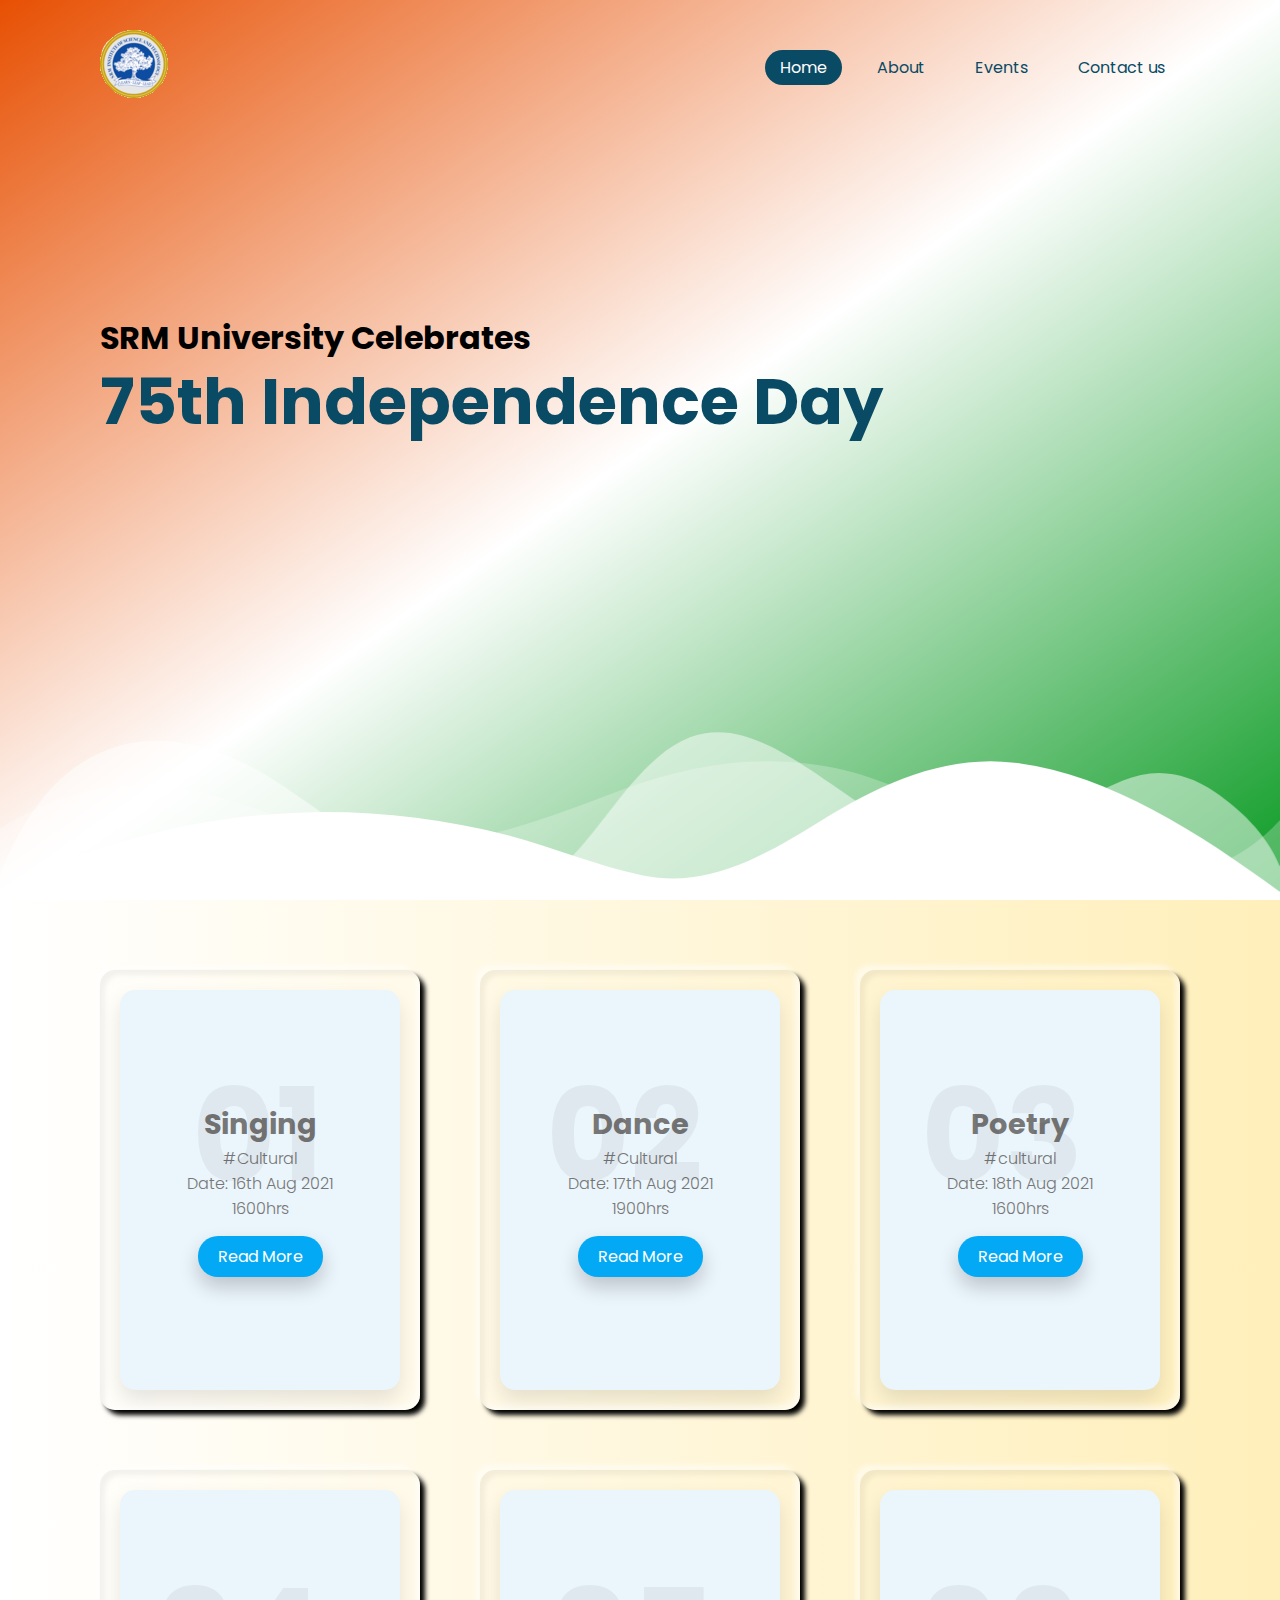
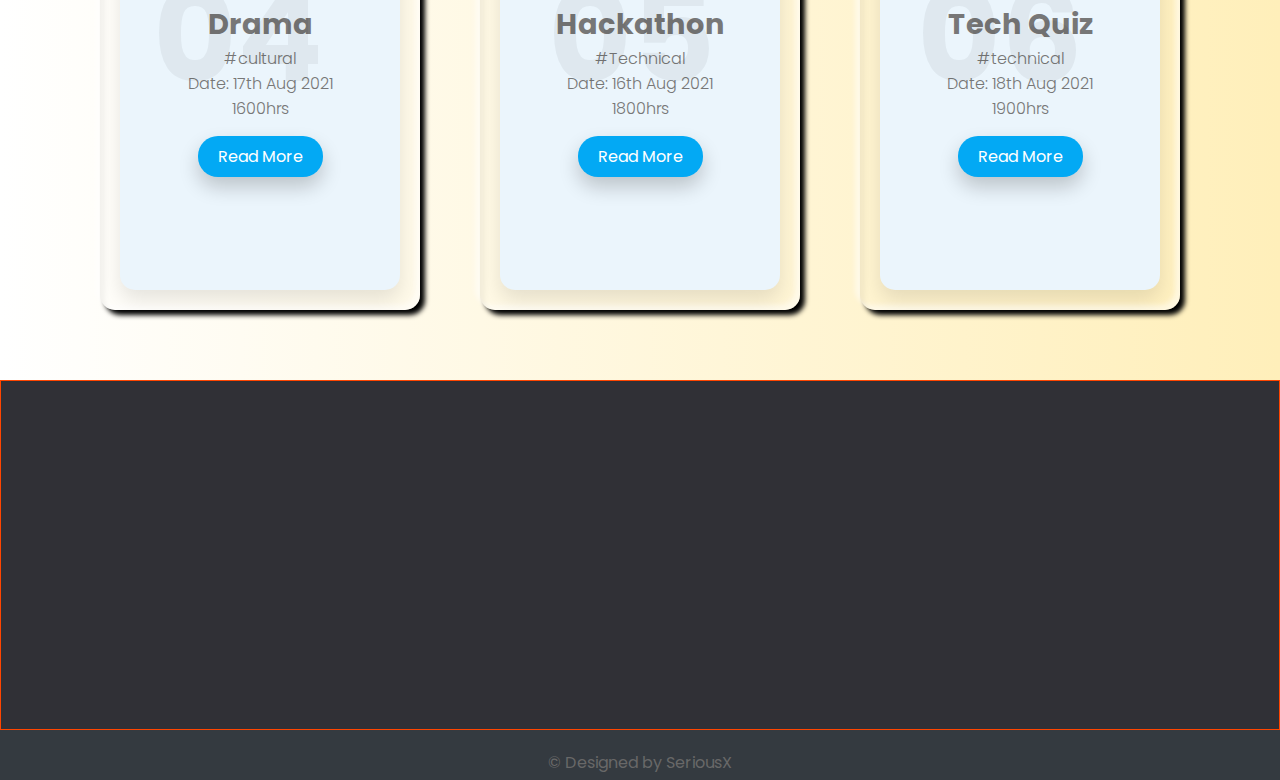
<file: index.html>
<!DOCTYPE html>
<html lang="eng">
    <head>
        <meta charset="UTF-8">
        <meta name="viewport" content="width=device-width, initial-scale=1.0">
        <title>SRM University</title>
        <link rel="stylesheet" href="Assests/Style.css">
    </head>
    <body>
        <section class="sec">   
            <header id="header">
                <a href="#" class="logo"><img src="Assests\logo.png"></a>
                <ul>
            <li><a href="#" class="active">Home</a></li>
            <li><a href="#">About</a></li>
            <li><a href="#events">Events</a></li>
            <li><a href="#">Contact us</a></li>
                </ul>
                </header>

            <div class="content">
                <div class="textbx">
                    <h2>
                        SRM University Celebrates<br><br>
                       <p>75th Independence Day<br><br><br><br><br><br></p>
                    </h2>
                   
                </div>
            </div>
            <div class="custom-shape-divider-bottom-1620797671">
                <svg data-name="Layer 1" xmlns="http://www.w3.org/2000/svg" viewBox="0 0 1200 120" preserveAspectRatio="none">
                    <path d="M0,0V46.29c47.79,22.2,103.59,32.17,158,28,70.36-5.37,136.33-33.31,206.8-37.5C438.64,32.43,512.34,53.67,583,72.05c69.27,18,138.3,24.88,209.4,13.08,36.15-6,69.85-17.84,104.45-29.34C989.49,25,1113-14.29,1200,52.47V0Z" opacity=".25" class="shape-fill"></path>
                    <path d="M0,0V15.81C13,36.92,27.64,56.86,47.69,72.05,99.41,111.27,165,111,224.58,91.58c31.15-10.15,60.09-26.07,89.67-39.8,40.92-19,84.73-46,130.83-49.67,36.26-2.85,70.9,9.42,98.6,31.56,31.77,25.39,62.32,62,103.63,73,40.44,10.79,81.35-6.69,119.13-24.28s75.16-39,116.92-43.05c59.73-5.85,113.28,22.88,168.9,38.84,30.2,8.66,59,6.17,87.09-7.5,22.43-10.89,48-26.93,60.65-49.24V0Z" opacity=".5" class="shape-fill"></path>
                    <path d="M0,0V5.63C149.93,59,314.09,71.32,475.83,42.57c43-7.64,84.23-20.12,127.61-26.46,59-8.63,112.48,12.24,165.56,35.4C827.93,77.22,886,95.24,951.2,90c86.53-7,172.46-45.71,248.8-84.81V0Z" class="shape-fill"></path>
                </svg>
            </div>
        </section>
        <div class="container" id="events">
            <div class="card">
                <div class="box">
                    <div class="content">
                         <h2>01</h2>
                         <h3>Singing</h3>
                         <p>#Cultural<br>Date: 16th Aug 2021<br>1600hrs</p>
                         <a href="singing.html">Read More</a>
                    </div>
                </div>
            </div>
        
         <div class="card">
            <div class="box">
                <div class="content">
                     <h2>02</h2>
                     <h3>Dance</h3>
                     <p>#Cultural<br>Date: 17th Aug 2021<br>1900hrs</p>
                     <a href="dancing.html">Read More</a>
                </div>
            </div>
          </div>
         <div class="card">
            <div class="box">
                <div class="content">
                     <h2>03</h2>
                     <h3>Poetry</h3>
                     <p>#cultural<br>Date: 18th Aug 2021<br>1600hrs</p>
                     <a href="Poetry.html">Read More</a>
                </div>
            </div>
         </div>
         <div class="card">
            <div class="box">
                <div class="content">
                     <h2>04</h2>
                     <h3>Drama</h3>
                     <p>#cultural<br>Date: 17th Aug 2021<br>1600hrs</p>
                     <a href="play.html">Read More</a>
                </div>
            </div>
         </div>
         <div class="card">
            <div class="box">
                <div class="content">
                     <h2>05</h2>
                     <h3>Hackathon</h3>
                     <p>#Technical<br>Date: 16th Aug 2021 <br>1800hrs</p>
                     <a href="HACKATHON .html">Read More</a>
                </div>
            </div>
         </div>
            <div class="card">
                <div class="box">
                     <div class="content">
                     <h2>06</h2>
                     <h3>Tech Quiz</h3>
                     <p>#technical<br>Date: 18th Aug 2021<br>1900hrs</p>
                     <a href="TechQuiz.html">Read More</a>
                     </div>
                </div>
            </div>
        </div>
    </div>
    <div class="footer">
        <div class="footer-content">
            <div class="footer-section about"></div>
            <div class="footer-section links"></div>
            <div class="footer-section contact-form"></div>
            <div class="footer-bottom">
                &copy; Designed by SeriousX
            </div>
        </div>
    </div>
    </body>
</html>
</file>
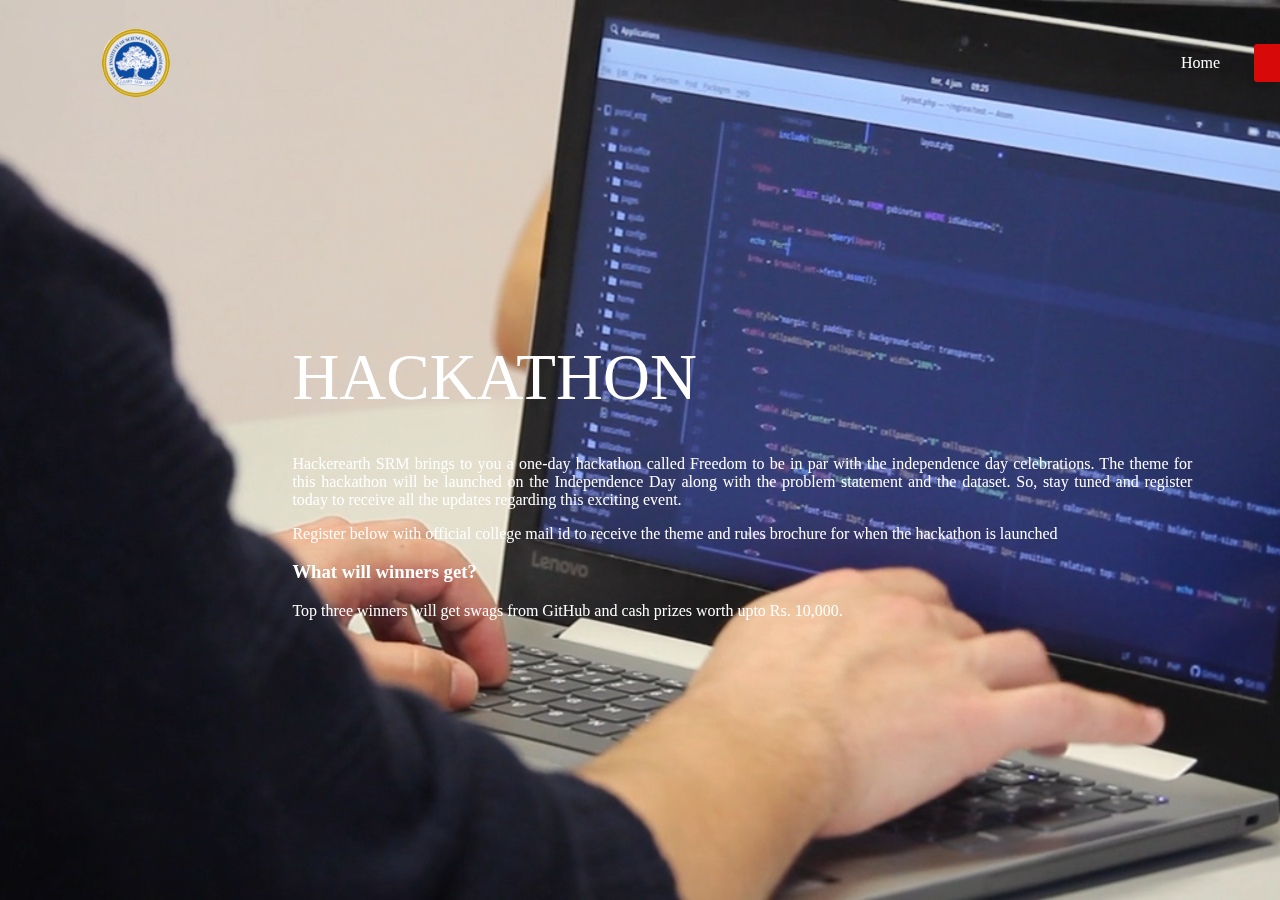
<file: HACKATHON .html>
<!DOCTYPE html>
<html>
    <head>
        <title>HACKATHON</title>
        <link rel="stylesheet" type="text/css" href="footer.css"> 
    </head>
    <body>
        <div class="header">
            <video autoplay loop class="back-video" muted plays-inline>
                <source src="Assests/Hackathon.mp4" type="video/mp4">
            </video>
            <nav>
                <img src="Assests/logo.png"alt="logo">
                <ul class="nav-links">   
                    <li><a href="index.html">Home</a></li>
                    <li class="btn"><a href="https://forms.gle/uH39nC5NuzcDHLmu7">Register</a>
                        </li>
                </ul>
            </nav>
            <div class="content">
                <h1>HACKATHON</h1>
                <p>Hackerearth SRM brings to you a one-day hackathon called Freedom to be in par with the independence day celebrations. The theme for this hackathon will be launched on the Independence Day along with the problem statement and the dataset. So, stay tuned and register today to receive all the updates regarding this exciting event. 
                </p>                   
                    <p>Register below with official college mail id to receive the theme and rules brochure for when the hackathon is launched
                        </p>
                        
                    <h3>What will winners get?</h3>
                    <p>Top three winners will get swags from GitHub and cash prizes worth upto Rs. 10,000. <br></p>
                     <br>
            </div>
        </div>
        
    </body>
</html>
</file>
<file: Assests/Style.css>
@import url('https://fonts.googleapis.com/css?family=Poppins:200,300,400,500,600,700,800,900&display=swap');
*
{
    margin: 0;
    padding: 0;
    box-sizing: border-box;
    font-family: 'Poppins',sans-serif;
}

.sec
{
    position: relative;
    width: 100%;
    min-height: 100vh;
    background-size: 100% 100%;
    background-position: 0px 0px;
    background-image: linear-gradient(325deg, #099A22FF 0%, #FFFFFFFF 50%, #E75003FF 100%);

    display: flex;
    justify-content: space-between;
    align-items: center;
    padding: 100px;
}

.custom-shape-divider-bottom-1620797671 {
    position: absolute;
    bottom: 0;
    left: 0;
    width: 100%;
    overflow: hidden;
    line-height: 0;
    transform: rotate(180deg);
}

.custom-shape-divider-bottom-1620797671 svg {
    position: relative;
    display: block;
    width: calc(100% + 1.3px);
    height: 183px;
    transform: rotateY(180deg);
}

.custom-shape-divider-bottom-1620797671 .shape-fill {
    fill: #FFFFFF;
}

#header
{
    position: absolute;
    top: 0;
    Left: 0;
    width: 100%;
    padding: 30px 100px;
    display: flex;
    justify-content: space-between;
    align-items: center;
    z-index: 10000;
}
#header ul
{
display: flex; 
justify-content: center; 
align-items: center;
}
#header ul li
{
list-style: none; 
margin-left: 20px;
}
#header ul li *
{
    text-decoration: none; 
    padding: 6px 15px; 
    color: #094b65;
    border-radius: 20px;
}
#header ul li *:hover ,
#header ul li *.active
{
    background: #094b65; 
    color:#fff;
}


.content
{
    position: relative;
    max-width: 1000px;
}

.content h2
{
    color: rgb(0, 0, 0);
    font-size: 2em;
    line-height: 1em;
}

.content h2 p
{
    color: #094b65;
    ;
    font-size: 2em;
    text-align: right;
    
}


.container
{   background: #FFEFBA;  /* fallback for old browsers */
    background: -webkit-linear-gradient(to right, #FFFFFF, #FFEFBA);  /* Chrome 10-25, Safari 5.1-6 */
    background: linear-gradient(to right, #FFFFFF, #FFEFBA); /* W3C, IE 10+/ Edge, Firefox 16+, Chrome 26+, Opera 12+, Safari 7+ */
    
    dispLay: flex; 
    justify-content: center; 
    align-items: center; 
    max-width: fit-content; 
    fLex-wrap: wrap; 
    padding: 40px 0; 
}
.container .card
{ 
    position: relative; 
    width: 320px; 
    height: 440px; 
    box-shadow:  inset 5px 5px 5px rgba(0,0,0,0.05), 
                 inset -5px -5px 5px rgba(255,255,255,0.5), 
                 5px 5px 5px rgba(0.0,0,0.05), 
                 -5px -5px 5px rgba(255,255,255,0.5); 
    border-radius: 15px;
    margin: 30px;
}
.container .card .box
{
    position: absolute; 
    top: 20px; 
    Left: 20px; 
    right: 20px;
    bottom: 20px; 
    background: #ebf5fc; 
    box-shadow: 0 10px 20px rgba(0,0,0,0.1); 
    border-radius: 15px; 
    display: flex;
    justify-content: center;
    align-items: center;
    transition: 0.5s;
}
.container .card:hover .box 
{
    transform: translateY(-50px);
    box-shadow: 0 10px 40px rgba(0, 0, 0, 0.2);
    background: linear-gradient(45deg,#b95ce4,#4f29cd);
}
.container .card .box .content
{
    padding: 20px;
    text-align: center;
}
.container .card .box .content h2
{
    position: absolute; 
    top: -10px; 
    right: 30px; 
    font-size: 8em; 
    color: rgba(0,0,0,0.05); 
    transition: 0.5s; 
    pointer-events: none;
}
.container .card:hover .box .content h2
{
    color: rgba(0,0,0,0.02); 
}
.container .card .box .content h3
{
    font-size: 1.8em;
    color: #777;
    z-index: 1;
    transition: 0.5s;
}
.container .card .box .content p
{
    font-size: 1em;
    font-weight: 300;
    color: #777;
    z-index: 1;
    transition: 0.5s;
}
.container .card:hover .box .content h3
{
    color: #fff;
}
.container .card:hover .box .content p
{
    color: #fff;
}
.container .card .box .content a
{
    position: relative;  
    dispLay: inline-block; 
    padding: 8px 20px; 
    background: #03a9f4; 
    margin-top: 15px; 
    border-radius: 20px; 
    color: #fff; 
    text-decoration: none; 
    font-weight: 400; 
    box-shadow: 0 10px 20px rgba(0, 0, 0, 0.2); 
}
.container .card:hover .box .content a
{
    background: #ff568f;
}
.footer
{
    background: #303036;
    color: #d3d3d3;
    height: 400px;
    position: relative;
}
.footer .footer-bottom
{
    background: #343a40;
    color: #686868;
    height: 50px;
    width: 100%;
    text-align: center;
    position: absolute;
    bottom: 0px;
    left: 0px;
    padding-top: 20px;
}
.footer .footer-content
{
    border: 1px solid orangered;
    height: 350px;
}
</file>
<file: footer.css>
html,body
{
    height: 100%;
    padding: 0px;
    margin: 0px;

    font-family: 'lora',serif;
}
.header{
    height: 100vh;
    width: 100%;
    padding: 0 8%;
    position: relative;
}
nav{
    display: flex;
    align-items: center;
    justify-content: space-between;
}
.logo{
     width: 140px;
}
.nav-links
{
    padding: 28px 0 ;
}
.nav-links li {
    display: inline-block;
    margin: 0 15px;
}
.nav-links li a{
    text-decoration: none;
    color: #fff;
    padding: 5px 0;
    position: relative;
}
.nav-links li a::after{
    content: '';
    background: #CA232A;
    width: 0;
    height: 2px;
    position: absolute;
    bottom: 0px;
    left: 0px;
    transition: width 0.5s;
}
.nav-links li a:hover::after{
    width: 100%;

}
.btn
{
    background: #d80909;
    color: #fff;
    padding: 10px 30px;
    border-radius: 3px;
    cursor: pointer;
}
.content{
    position: absolute;
    left: 50%;
    top: 50%;
    width: 90%;
    max-width: 900px;
    transform: translate(-50%,-50%);
    text-align:justify;
    font-size: 1em;
    color: #fff;
    padding-top: 50px;
}
.content h1{
    font-size: 65px;
    font-weight: 500;
    margin-bottom: 40px;
}



.content form button{
    background: #f6f6f6;
    color: blue;
    padding: 15px 40px;
    border:rgba(255, 61, 0, .15);
    border-radius: 6px;
    cursor: pointer;
}



.back-video{
    position: absolute;
    right: 0;
    bottom: 0;
    min-width: 100%;
    min-height: 100%;
    width: auto;
    height: auto;
    z-index: -100
}
@media(min-aspect-ratio: 16/9){
    .back-video{
        width: 100%;
        height: auto;
    }
}
@media(max-aspect-ratio: 16/9){
    .back-video{
        width: auto;
        height: 100%;
    }
}
.page-wrapper
{
    min-height: 100%;
}
.footer
{
    background: #303036;
    color: #d3d3d3;
    height: 200px;
    position: relative;
}
.footer .footer-bottom
{
    background: #343a40;
    color: #686868;
    height: 50px;
    width: 100%;
    text-align: center;
    position: absolute;
    bottom: 0px;
    left: 0px;
    padding-top: 20px;
}
.footer .footer-content
{
    border: 1px solid orangered;
    height: 200px;
}
</file>
